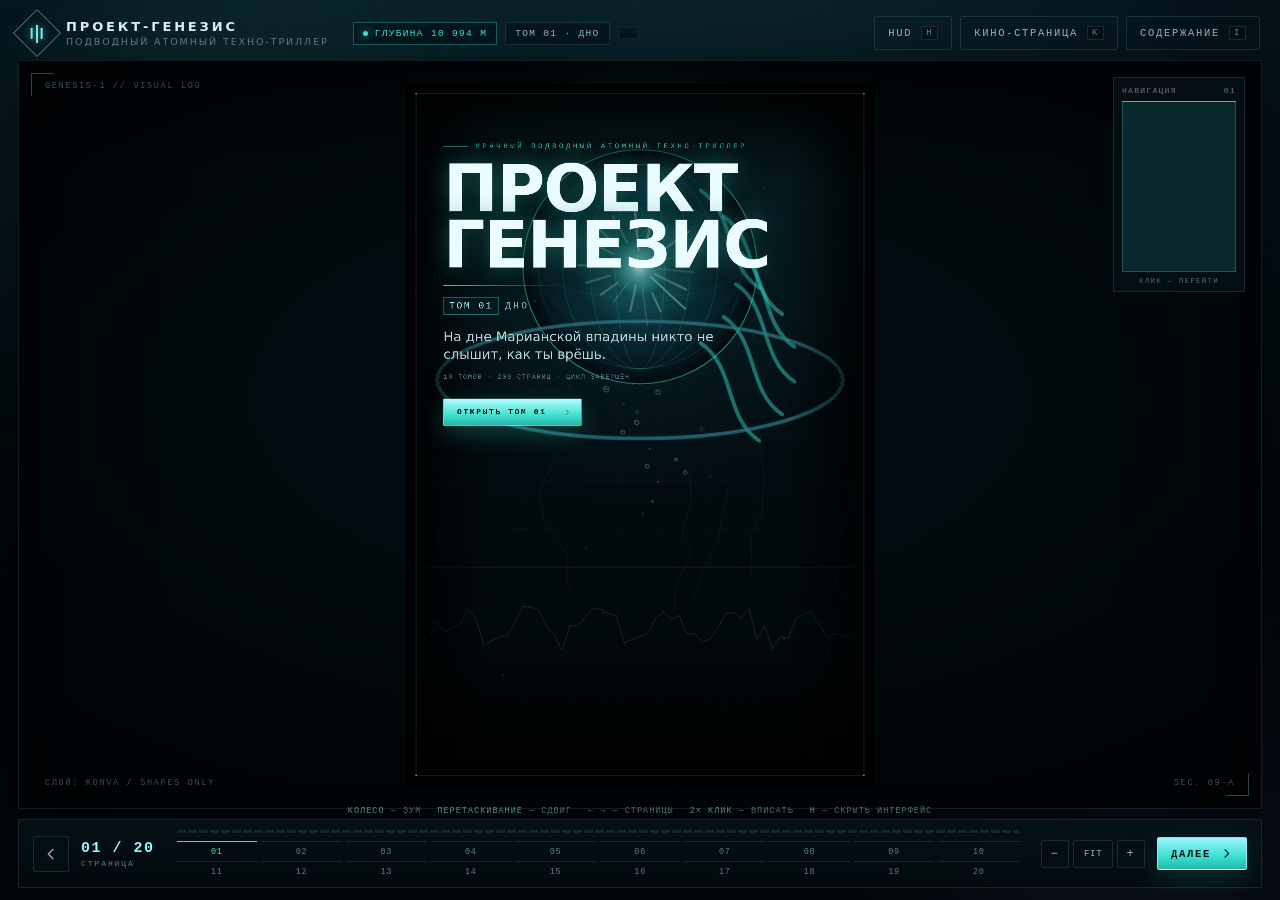
<file: index.html>
<!DOCTYPE html>
<html lang="ru">
<head>
<meta charset="utf-8">
<meta name="viewport" content="width=device-width, initial-scale=1, viewport-fit=cover">
<title>ПРОЕКТ-ГЕНЕЗИС · 10 томов × 20 страниц</title>
<meta name="description" content="Мрачный подводный атомный техно-триллер. Интерактивный комикс на Konva.js: графика из геометрии, текст поверх Canvas.">
<meta name="theme-color" content="#02080c">
<link rel="stylesheet" href="style.css">
</head>
<body>
<div class="app" id="app">

  <!-- фон: только CSS-градиенты, без изображений -->
  <div class="ambient" aria-hidden="true">
    <div class="ambient__glow ambient__glow--a"></div>
    <div class="ambient__glow ambient__glow--b"></div>
    <div class="ambient__grid"></div>
    <div class="ambient__scan"></div>
  </div>

  <!-- ======================================================= верхняя панель -->
  <header class="topbar">
    <div class="brand">
      <span class="brand__mark" aria-hidden="true">
        <i></i><i></i><i></i>
      </span>
      <span class="brand__text">
        <b>ПРОЕКТ-ГЕНЕЗИС</b>
        <small>подводный атомный техно-триллер</small>
      </span>
    </div>

    <div class="topbar__meta">
      <span class="tag tag--live"><i></i>ГЛУБИНА 10 994 М</span>
      <span class="tag" id="hud-vol-name">ТОМ 01 · ДНО</span>
      <span class="tag tag--muted" id="hud-place">станция «Генезис-1»</span>
    </div>

    <div class="topbar__actions">
      <button class="btn btn--ghost" id="btn-ui" type="button" aria-label="Скрыть интерфейс">
        <span>HUD</span><kbd>H</kbd>
      </button>
      <a class="btn btn--ghost" href="cine.html" title="Кинематографичная страница: Том 1, Страница 5">
        <span>Кино-страница</span><kbd>K</kbd>
      </a>
      <button class="btn btn--ghost" id="btn-index" type="button">
        <span>Содержание</span><kbd>I</kbd>
      </button>
    </div>
  </header>

  <!-- ======================================================== сцена (Konva) -->
  <main class="stage-wrap" id="stage-wrap">
    <div class="stage" id="stage" aria-label="Страница комикса"></div>

    <!-- Текст диалогов: HTML/CSS поверх Canvas, синхронизирован трансформом -->
    <div class="text-layer" id="text-layer" aria-live="polite"></div>

    <div class="lens" aria-hidden="true"></div>
    <div class="frame-hud" aria-hidden="true">
      <span class="frame-hud__tl">GENESIS‑1 // VISUAL LOG</span>
      <span class="frame-hud__tr" id="hud-zoom">100%</span>
      <span class="frame-hud__bl">СЛОЙ: KONVA / SHAPES ONLY</span>
      <span class="frame-hud__br">SEC. 09‑A</span>
    </div>

    <!-- кнопки-стрелки по краям -->
    <button class="edge-nav edge-nav--prev" data-nav="prev" type="button" aria-label="Назад">
      <svg viewBox="0 0 24 24" aria-hidden="true"><path d="M15 5 8 12l7 7"/></svg>
    </button>
    <button class="edge-nav edge-nav--next" data-nav="next" type="button" aria-label="Вперёд">
      <svg viewBox="0 0 24 24" aria-hidden="true"><path d="M9 5l7 7-7 7"/></svg>
    </button>

    <!-- мини-карта -->
    <aside class="minimap" aria-hidden="true">
      <div class="minimap__cap"><span>НАВИГАЦИЯ</span><span id="mini-pct">01</span></div>
      <canvas id="mini-canvas" width="132" height="198"></canvas>
      <div class="minimap__hint">клик — перейти</div>
    </aside>
  </main>

  <!-- ============================================================ нижний док -->
  <footer class="dock">
    <div class="dock__side">
      <button class="btn btn--icon" id="btn-prev" type="button" aria-label="Предыдущая страница">
        <svg viewBox="0 0 24 24" aria-hidden="true"><path d="M15 5 8 12l7 7"/></svg>
      </button>
      <div class="counter">
        <b id="hud-page" aria-live="polite">01 / 10</b>
        <span>СТРАНИЦА</span>
      </div>
    </div>

    <div class="track">
      <div class="track__bar"><div class="track__fill" id="progress-bar"></div></div>
      <div class="track__marks" id="page-marks"></div>
    </div>

    <div class="dock__side dock__side--right">
      <div class="zoom">
        <button class="btn btn--icon btn--sm" id="btn-zoom-out" type="button" aria-label="Уменьшить">−</button>
        <button class="btn btn--icon btn--sm btn--wide" id="btn-fit" type="button" aria-label="Вписать страницу">FIT</button>
        <button class="btn btn--icon btn--sm" id="btn-zoom-in" type="button" aria-label="Увеличить">+</button>
      </div>
      <button class="btn btn--primary" id="btn-next" type="button">
        <span>Далее</span>
        <svg viewBox="0 0 24 24" aria-hidden="true"><path d="M9 5l7 7-7 7"/></svg>
      </button>
    </div>
  </footer>

  <!-- =========================================================== подсказки -->
  <div class="hintbar" aria-hidden="true">
    <span><b>колесо</b> — зум</span>
    <span><b>перетаскивание</b> — сдвиг</span>
    <span><b>← →</b> — страницы</span>
    <span><b>2× клик</b> — вписать</span>
    <span><b>H</b> — скрыть интерфейс</span>
  </div>

  <!-- ============================================================ содержание -->
  <div class="index" id="index" aria-hidden="true" role="dialog" aria-label="Содержание">
    <div class="index__scrim"></div>
    <div class="index__panel">
      <header class="index__head">
        <div>
          <span class="kicker">АРХИВ СТАНЦИИ «ГЕНЕЗИС-1»</span>
          <h2>Содержание</h2>
        </div>
        <button class="btn btn--icon" id="index-close" type="button" aria-label="Закрыть">
          <svg viewBox="0 0 24 24" aria-hidden="true"><path d="M6 6l12 12M18 6 6 18"/></svg>
        </button>
      </header>

      <div class="index__body">
        <section class="index__vols">
          <h3>Тома · 10 × 20 страниц</h3>
          <ol class="vols" id="index-volumes"></ol>
          <p class="index__note">
            Полный цикл: 10 томов по 20 страниц — 200 страниц, все тома готовы.
            Тома 01–02 — предыстория; дальше — станция после взрыва, «Ярус-3» и финал.
          </p>
        </section>

        <section class="index__pages">
          <h3 id="index-vol-title">Страницы тома</h3>
          <div class="idx-pages" id="index-pages"></div>
        </section>
      </div>
    </div>
  </div>

</div>

<script src="vendor/konva.min.js"></script>
<script src="js/utils.js"></script>
<script src="js/figures.js"></script>
<script src="js/sets.js"></script>
<script src="js/shot.js"></script>
<script src="js/scenes.js"></script>
<script src="js/scenes2.js"></script>
<script src="js/scenes3.js"></script>
<script src="js/comicData.js"></script>
<script src="js/volumes.js"></script>
<script src="js/volumes2.js"></script>
<script src="js/compile.js"></script>
<script src="js/app.js"></script>
<script>
  window.addEventListener('DOMContentLoaded', function () {
    try {
      PG.App.init();
    } catch (err) {
      console.error(err);
      var n = document.createElement('div');
      n.className = 'fatal';
      n.textContent = 'Не удалось запустить движок: ' + err.message;
      document.body.appendChild(n);
    }
  });
</script>
</body>
</html>
</file>
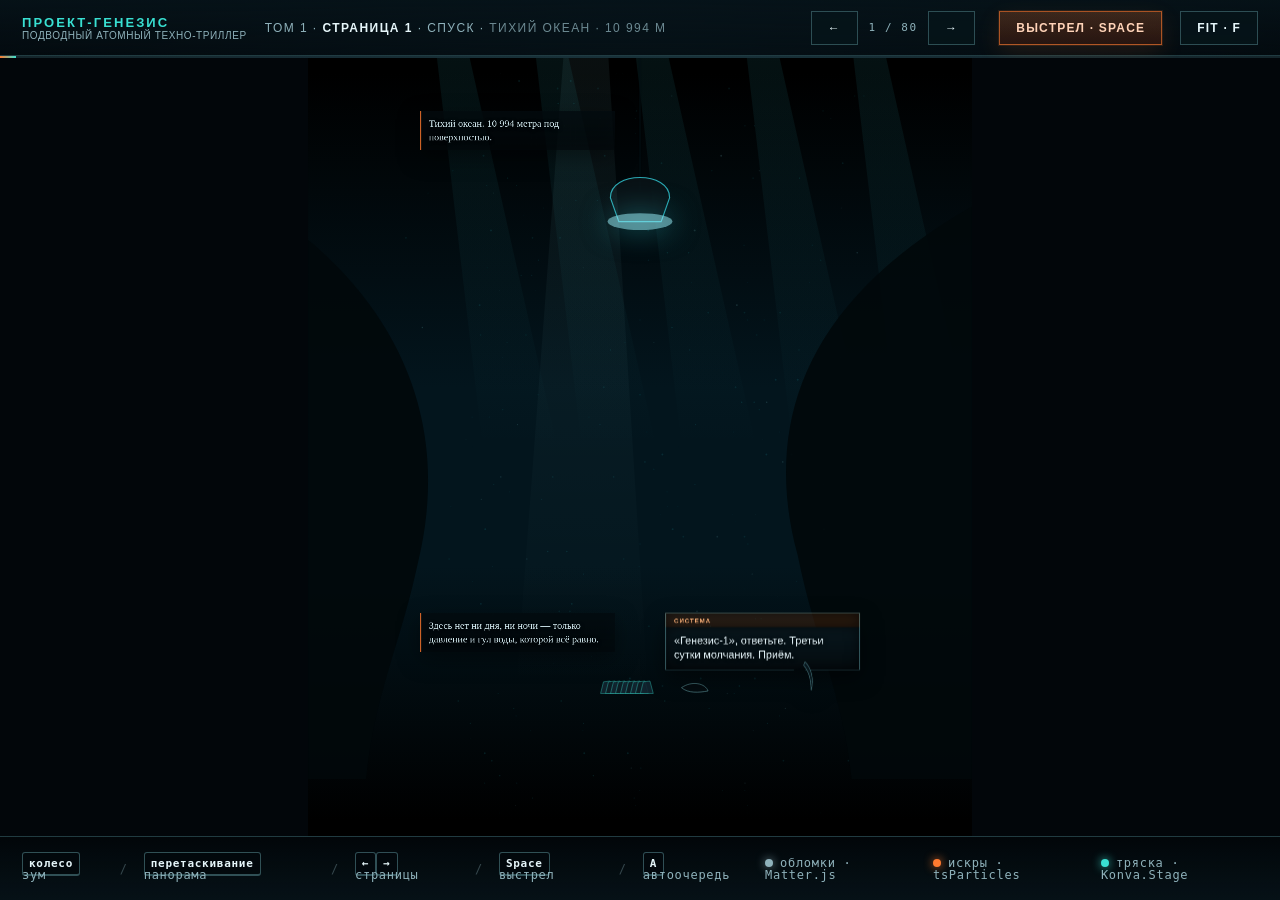
<file: cine.html>
<!doctype html>
<html lang="ru">
<head>
<meta charset="utf-8">
<meta name="viewport" content="width=device-width, initial-scale=1">
<title>ПРОЕКТ-ГЕНЕЗИС · Тома 1–8 — 80 страниц</title>
<meta name="description" content="Кинематографичный комикс на Konva.js: люди нарисованы кривыми Безье, обломки — на Matter.js, искры — на tsParticles, тряска экрана. Тома 1–6 целиком.">
<link rel="stylesheet" href="cine.css">
</head>
<body>
<div class="app">

  <header class="top">
    <div class="brand">ПРОЕКТ-ГЕНЕЗИС<small>подводный атомный техно-триллер</small></div>
    <div class="chapter">
      <span id="hud-vol">Том 1</span> ·
      <b id="hud-page">Страница 1</b> ·
      <span id="hud-title">Спуск</span> ·
      <span class="chapter__place" id="hud-place">Тихий океан</span>
    </div>
    <div class="spacer"></div>
    <div class="pager">
      <button class="btn btn--icon" id="btn-prev" type="button" aria-label="Предыдущая страница">←</button>
      <span class="pager__count" id="hud-counter">1 / 80</span>
      <button class="btn btn--icon" id="btn-next" type="button" aria-label="Следующая страница">→</button>
    </div>
    <button class="btn btn--fire" id="btn-fire" type="button">Выстрел · Space</button>
    <button class="btn" id="btn-fit" type="button">FIT · F</button>
  </header>

  <div class="progress"><i id="progress"></i></div>

  <main id="stage-wrap">
    <div id="stage"></div>
    <canvas id="physics" aria-hidden="true"></canvas>
    <div id="particles" aria-hidden="true"></div>
    <div id="text-layer"></div>
  </main>

  <footer class="dock">
    <span><kbd>колесо</kbd> зум</span>
    <span class="sep">/</span>
    <span><kbd>перетаскивание</kbd> панорама</span>
    <span class="sep">/</span>
    <span><kbd>←</kbd><kbd>→</kbd> страницы</span>
    <span class="sep">/</span>
    <span><kbd>Space</kbd> выстрел</span>
    <span class="sep">/</span>
    <span><kbd>A</kbd> автоочередь</span>
    <span class="legend">
      <span><i class="dot dot--matter"></i>обломки · Matter.js</span>
      <span><i class="dot dot--tsp"></i>искры · tsParticles</span>
      <span><i class="dot dot--shake"></i>тряска · Konva.Stage</span>
    </span>
  </footer>
</div>

<!-- движки: всё локально, без CDN -->
<script src="vendor/konva.min.js"></script>
<script src="vendor/matter.min.js"></script>
<script src="vendor/tsparticles.min.js"></script>
<script src="vendor/simplex-noise.js"></script>
<script src="vendor/chroma.min.js"></script>

<!-- постановка -->
<script src="js/cine/rig.js"></script>
<script src="js/cine/stage.js"></script>
<script src="js/cine/fx.js"></script>
<script src="js/cine/scene.js"></script>
<script src="js/cine/sets.js"></script>
<script src="js/cine/chapter1.js"></script>
<script src="js/cine/vol1.js"></script>
<script src="js/cine/vol2.js"></script>
<script src="js/cine/vol3.js"></script>
<script src="js/cine/vol4.js"></script>
<script src="js/cine/vol5.js"></script>
<script src="js/cine/vol6.js"></script>
<script src="js/cine/vol7.js"></script>
<script src="js/cine/vol8.js"></script>
<script src="js/cine/creatures.js"></script>
<script src="js/cine/app.js"></script>

<script>
  window.addEventListener('load', function () {
    try {
      window.Cine.App.init();
    } catch (err) {
      console.error('[cine] init failed', err);
      document.getElementById('stage-wrap').insertAdjacentHTML('beforeend',
        '<pre style="position:absolute;left:20px;bottom:20px;color:#ff9a8f;font:12px monospace;z-index:9">' +
        String(err && err.stack || err) + '</pre>');
    }
  });
</script>
</body>
</html>
</file>
<file: style.css>
/* ============================================================================
   ПРОЕКТ-ГЕНЕЗИС — интерфейс читалки
   Тёмная глубоководная палитра, тонкие линии, монотипные подписи.
   Никаких картинок: только цвет, градиенты и геометрия.
   ========================================================================== */

:root {
  --bg:        #02070b;
  --bg-2:      #04121a;
  --panel:     rgba(5, 18, 24, 0.72);
  --panel-2:   rgba(3, 12, 17, 0.9);
  --line:      rgba(120, 200, 210, 0.16);
  --line-hi:   rgba(157, 246, 255, 0.42);
  --ink:       #dbedf1;
  --ink-dim:   #8fb4bd;
  --ink-faint: #5c7d87;
  --teal:      #39e0d2;
  --cyan:      #9df6ff;
  --amber:     #ffb347;
  --violet:    #c6a8ff;
  --red:       #ff4b3e;
  --lime:      #9ef01a;
  --radius:    2px;
  --t:         .28s cubic-bezier(.2, .7, .2, 1);
  --font:      "Inter", "Helvetica Neue", "Segoe UI", system-ui, -apple-system, Arial, sans-serif;
  --mono:      "SFMono-Regular", "JetBrains Mono", "Roboto Mono", Consolas, "Liberation Mono", monospace;
}

* { box-sizing: border-box; }

html, body {
  height: 100%;
  margin: 0;
  padding: 0;
}

body {
  background: var(--bg);
  color: var(--ink);
  font-family: var(--font);
  overflow: hidden;
  -webkit-font-smoothing: antialiased;
  text-rendering: optimizeLegibility;
}

/* ------------------------------------------------------------------ каркас */
.app {
  position: fixed;
  inset: 0;
  display: grid;
  grid-template-rows: auto 1fr auto;
  grid-template-columns: 1fr;
  padding: 14px 18px 12px;
  gap: 10px;
  overflow: hidden;
  isolation: isolate;
}

/* --------------------------------------------------------------- окружение */
.ambient {
  position: absolute;
  inset: 0;
  z-index: -1;
  overflow: hidden;
  background:
    radial-gradient(120% 80% at 50% -10%, #0a2a33 0%, #04121a 42%, #010609 100%),
    linear-gradient(180deg, #030d12 0%, #01060a 100%);
}

.ambient__glow {
  position: absolute;
  width: 58vw;
  height: 58vw;
  border-radius: 50%;
  filter: blur(60px);
  opacity: .5;
  animation: drift 26s ease-in-out infinite alternate;
}
.ambient__glow--a {
  left: -14vw; top: -18vw;
  background: radial-gradient(circle, rgba(57,224,210,.20), rgba(57,224,210,0) 62%);
}
.ambient__glow--b {
  right: -18vw; bottom: -22vw;
  background: radial-gradient(circle, rgba(154,123,255,.16), rgba(154,123,255,0) 62%);
  animation-duration: 34s;
  animation-direction: alternate-reverse;
}
@keyframes drift {
  from { transform: translate3d(0, 0, 0) scale(1); }
  to   { transform: translate3d(3vw, 4vh, 0) scale(1.12); }
}

.ambient__grid {
  position: absolute;
  inset: -1px;
  background-image:
    linear-gradient(rgba(120, 200, 210, .055) 1px, transparent 1px),
    linear-gradient(90deg, rgba(120, 200, 210, .055) 1px, transparent 1px);
  background-size: 64px 64px;
  mask-image: radial-gradient(80% 70% at 50% 40%, #000 20%, transparent 80%);
  -webkit-mask-image: radial-gradient(80% 70% at 50% 40%, #000 20%, transparent 80%);
}

.ambient__scan {
  position: absolute;
  inset: 0;
  background: repeating-linear-gradient(180deg, rgba(0, 0, 0, .22) 0 1px, transparent 1px 4px);
  opacity: .35;
  mix-blend-mode: multiply;
  pointer-events: none;
}

/* ------------------------------------------------------------------ бренд */
.topbar {
  display: flex;
  align-items: center;
  gap: 18px;
  padding: 2px 2px 0;
  z-index: 6;
}

.brand { display: flex; align-items: center; gap: 12px; min-width: 0; }

.brand__mark {
  position: relative;
  width: 34px; height: 34px;
  display: grid;
  place-items: center;
  border: 1px solid var(--line-hi);
  background: rgba(4, 20, 26, .6);
  transform: rotate(45deg);
  flex: 0 0 auto;
}
.brand__mark i {
  position: absolute;
  width: 2px; height: 16px;
  background: var(--cyan);
  box-shadow: 0 0 10px var(--teal);
  opacity: .9;
}
.brand__mark i:nth-child(1) { transform: rotate(-45deg) translateX(-5px); height: 11px; }
.brand__mark i:nth-child(2) { transform: rotate(-45deg) translateY(1px); height: 18px; }
.brand__mark i:nth-child(3) { transform: rotate(-45deg) translateX(5px); height: 11px; }

.brand__text { display: flex; flex-direction: column; gap: 2px; min-width: 0; }
.brand__text b {
  font-size: 13px;
  letter-spacing: .22em;
  font-weight: 700;
  color: var(--ink);
  white-space: nowrap;
}
.brand__text small {
  font-size: 9.5px;
  letter-spacing: .2em;
  text-transform: uppercase;
  color: var(--ink-faint);
  white-space: nowrap;
}

.topbar__meta {
  display: flex;
  align-items: center;
  gap: 8px;
  margin-left: 6px;
  overflow: hidden;
  flex: 1 1 auto;
  min-width: 0;
}

.tag {
  font-family: var(--mono);
  font-size: 9.5px;
  letter-spacing: .14em;
  text-transform: uppercase;
  color: var(--ink-dim);
  border: 1px solid var(--line);
  padding: 5px 9px;
  white-space: nowrap;
  background: rgba(3, 12, 17, .5);
}
.tag--muted { color: var(--ink-faint); border-color: rgba(120, 200, 210, .09); }
.tag--live { color: var(--teal); border-color: rgba(57, 224, 210, .34); }
.tag--live i {
  display: inline-block;
  width: 5px; height: 5px;
  border-radius: 50%;
  background: var(--teal);
  margin-right: 7px;
  box-shadow: 0 0 8px var(--teal);
  animation: pulse 2.4s infinite;
}
@keyframes pulse {
  0%, 100% { opacity: 1; }
  50% { opacity: .25; }
}

.topbar__actions { display: flex; gap: 8px; flex: 0 0 auto; }

/* ------------------------------------------------------------------ кнопки */
.btn {
  text-decoration: none;
  font-family: var(--mono);
  font-size: 10.5px;
  letter-spacing: .16em;
  text-transform: uppercase;
  color: var(--ink-dim);
  background: rgba(4, 16, 22, .7);
  border: 1px solid var(--line);
  padding: 9px 13px;
  display: inline-flex;
  align-items: center;
  gap: 9px;
  cursor: pointer;
  transition: color var(--t), border-color var(--t), background var(--t), transform var(--t);
  border-radius: var(--radius);
  user-select: none;
}
.btn:hover { color: var(--cyan); border-color: var(--line-hi); background: rgba(9, 30, 38, .8); }
.btn:active { transform: translateY(1px); }
.btn:focus-visible { outline: 2px solid var(--teal); outline-offset: 2px; }

.btn kbd {
  font-family: var(--mono);
  font-size: 9px;
  padding: 1px 4px;
  border: 1px solid var(--line);
  color: var(--ink-faint);
  background: rgba(0, 0, 0, .3);
}

.btn svg {
  width: 13px; height: 13px;
  fill: none;
  stroke: currentColor;
  stroke-width: 2;
  stroke-linecap: round;
  stroke-linejoin: round;
  flex: 0 0 auto;
}

.btn--icon {
  padding: 0;
  width: 36px; height: 36px;
  justify-content: center;
}
.btn--icon svg { width: 16px; height: 16px; }
.btn--sm { width: 28px; height: 28px; font-size: 12px; }
.btn--wide { width: 40px; letter-spacing: .08em; font-size: 9px; }

.btn--ghost { background: transparent; }

.btn--primary {
  color: #02120f;
  background: linear-gradient(180deg, #9df6ff, #39e0d2 60%, #22b8ab);
  border-color: rgba(157, 246, 255, .8);
  font-weight: 700;
  box-shadow: 0 0 0 1px rgba(0, 0, 0, .4), 0 8px 30px rgba(57, 224, 210, .18);
}
.btn--primary:hover {
  color: #010a09;
  background: linear-gradient(180deg, #d9fbff, #6ff0e2 60%, #2fd0c0);
  border-color: #d9fbff;
}

/* ------------------------------------------------------------------- сцена */
.stage-wrap {
  position: relative;
  min-height: 0;
  border: 1px solid rgba(120, 200, 210, .12);
  background:
    radial-gradient(70% 60% at 50% 45%, rgba(8, 26, 33, .55), rgba(1, 6, 9, .9) 78%),
    #01060a;
  overflow: hidden;
  box-shadow: inset 0 0 120px rgba(0, 0, 0, .8), 0 20px 60px rgba(0, 0, 0, .5);
}

.stage {
  position: absolute;
  inset: 0;
  cursor: grab;
  touch-action: none;
}
.stage.is-grabbing { cursor: grabbing; }

/* Текстовый слой: тот же масштаб, что и у Konva-сцены */
.text-layer {
  position: absolute;
  left: 0; top: 0;
  transform-origin: 0 0;
  pointer-events: none;
  will-change: transform;
  z-index: 3;
  contain: layout style;
}

/* «Линза» и рамка-интерфейс */
.lens {
  position: absolute;
  inset: 0;
  pointer-events: none;
  background: radial-gradient(120% 100% at 50% 50%, rgba(0,0,0,0) 52%, rgba(0,0,0,.55) 100%);
  z-index: 4;
}
.frame-hud {
  position: absolute;
  inset: 12px;
  pointer-events: none;
  z-index: 5;
  font-family: var(--mono);
  font-size: 8.5px;
  letter-spacing: .2em;
  color: rgba(157, 246, 255, .32);
  text-transform: uppercase;
}
.frame-hud::before,
.frame-hud::after {
  content: "";
  position: absolute;
  width: 22px; height: 22px;
  border: 1px solid rgba(157, 246, 255, .28);
}
.frame-hud::before { left: 0; top: 0; border-right: 0; border-bottom: 0; }
.frame-hud::after { right: 0; bottom: 0; border-left: 0; border-top: 0; }

.frame-hud span { position: absolute; }
.frame-hud__tl { left: 14px; top: 8px; }
.frame-hud__tr { right: 14px; top: 8px; }
.frame-hud__bl { left: 14px; bottom: 8px; }
.frame-hud__br { right: 14px; bottom: 8px; }

/* ------------------------------------------------------------ края-стрелки */
.edge-nav {
  position: absolute;
  top: 50%;
  transform: translateY(-50%);
  width: 40px; height: 84px;
  background: linear-gradient(180deg, rgba(6, 22, 28, .1), rgba(6, 22, 28, .5));
  border: 1px solid rgba(120, 200, 210, .14);
  color: rgba(157, 246, 255, .55);
  display: grid;
  place-items: center;
  cursor: pointer;
  z-index: 7;
  transition: all var(--t);
  opacity: 0;
}
.stage-wrap:hover .edge-nav { opacity: 1; }
.edge-nav:hover { color: var(--cyan); border-color: var(--line-hi); background: rgba(9, 34, 42, .8); }
.edge-nav svg { width: 20px; height: 20px; fill: none; stroke: currentColor; stroke-width: 1.6; }
.edge-nav--prev { left: 10px; }
.edge-nav--next { right: 10px; }

/* --------------------------------------------------------------- мини-карта */
.minimap {
  position: absolute;
  right: 16px; top: 16px;
  width: 132px;
  padding: 8px 8px 6px;
  background: var(--panel);
  border: 1px solid var(--line);
  backdrop-filter: blur(6px);
  z-index: 6;
  opacity: 0;
  transform: translateY(-6px);
  transition: opacity var(--t), transform var(--t);
}
.stage-wrap:hover .minimap, body.ready .minimap { opacity: 1; transform: none; }
.minimap__cap {
  display: flex;
  justify-content: space-between;
  font-family: var(--mono);
  font-size: 8px;
  letter-spacing: .16em;
  color: var(--ink-faint);
  margin-bottom: 6px;
}
#mini-canvas { display: block; width: 114px; height: 171px; cursor: crosshair; }
.minimap__hint {
  font-family: var(--mono);
  font-size: 7.5px;
  letter-spacing: .16em;
  color: rgba(92, 125, 135, .8);
  text-align: center;
  margin-top: 5px;
  text-transform: uppercase;
}

/* -------------------------------------------------------------------- док */
.dock {
  display: grid;
  grid-template-columns: auto 1fr auto;
  align-items: center;
  gap: 22px;
  padding: 10px 14px;
  border: 1px solid rgba(120, 200, 210, .13);
  background: linear-gradient(180deg, rgba(6, 20, 26, .78), rgba(3, 10, 14, .9));
  backdrop-filter: blur(8px);
  z-index: 6;
}

.dock__side { display: flex; align-items: center; gap: 12px; }
.dock__side--right { justify-content: flex-end; }

.counter { display: flex; flex-direction: column; gap: 2px; font-family: var(--mono); }
.counter b { font-size: 15px; color: var(--cyan); letter-spacing: .1em; font-weight: 600; }
.counter b i { color: var(--ink-faint); font-style: normal; }
.counter span { font-size: 8px; letter-spacing: .24em; color: var(--ink-faint); }

.track { display: flex; flex-direction: column; gap: 8px; min-width: 0; }
.track__bar {
  position: relative;
  height: 3px;
  background: rgba(120, 200, 210, .12);
  overflow: hidden;
}
.track__bar::after {
  content: "";
  position: absolute;
  inset: 0;
  background: repeating-linear-gradient(90deg, transparent 0 9px, rgba(2, 7, 11, .9) 9px 11px);
}
.track__fill {
  height: 100%;
  width: 0%;
  background: linear-gradient(90deg, var(--teal), var(--cyan));
  box-shadow: 0 0 14px rgba(57, 224, 210, .6);
  transition: width .4s ease;
}
.track__marks {
  display: grid;
  grid-template-columns: repeat(10, 1fr);
  gap: 4px;
}
.track__marks button {
  font-family: var(--mono);
  font-size: 8.5px;
  letter-spacing: .08em;
  color: var(--ink-faint);
  background: transparent;
  border: 0;
  border-top: 1px solid rgba(120, 200, 210, .16);
  padding: 5px 0 0;
  cursor: pointer;
  transition: color var(--t), border-color var(--t);
}
.track__marks button:hover { color: var(--cyan); border-color: var(--line-hi); }
.track__marks button.is-active { color: var(--teal); border-color: var(--teal); }

.zoom { display: flex; align-items: center; gap: 4px; }

/* ---------------------------------------------------------------- подсказки */
.hintbar {
  position: absolute;
  left: 50%;
  bottom: 84px;
  transform: translateX(-50%);
  display: flex;
  gap: 16px;
  font-family: var(--mono);
  font-size: 8.5px;
  letter-spacing: .12em;
  color: rgba(92, 125, 135, .85);
  text-transform: uppercase;
  pointer-events: none;
  z-index: 5;
  white-space: nowrap;
  opacity: 0;
  transition: opacity .5s ease .2s;
}
body.ready .hintbar { opacity: 1; }
body.ui-hidden .hintbar { opacity: 0; }
.hintbar b { color: rgba(157, 246, 255, .55); font-weight: 500; }

/* ------------------------------------------------------------ текстовые блоки */
.tb {
  position: absolute;
  font-size: var(--size, 26px);
  line-height: 1.38;
  color: var(--ink);
  --accent: var(--cyan);
  letter-spacing: .004em;
  -webkit-font-smoothing: antialiased;
}

.tb__in {
  position: relative;
  padding: .82em 1em .9em;
  background:
    linear-gradient(180deg, rgba(3, 11, 16, .92), rgba(2, 8, 12, .86));
  border: 1px solid rgba(157, 246, 255, .26);
  border: 1px solid color-mix(in srgb, var(--accent) 34%, transparent);
  border-left: 3px solid var(--accent);
  box-shadow:
    0 18px 40px rgba(0, 0, 0, .55),
    inset 0 1px 0 rgba(255, 255, 255, .045);
  backdrop-filter: blur(2px);
}

.tb__in::before {
  content: "";
  position: absolute;
  left: -3px; top: -1px;
  width: 12px; height: 12px;
  border-top: 2px solid var(--accent);
  border-left: 2px solid var(--accent);
  opacity: .8;
}

.tb__head {
  display: flex;
  align-items: baseline;
  gap: .7em;
  margin-bottom: .42em;
}

.tb__kind {
  font-family: var(--mono);
  font-size: .52em;
  letter-spacing: .2em;
  text-transform: uppercase;
  color: rgba(230, 250, 255, .72);
  color: color-mix(in srgb, var(--accent) 72%, #ffffff);
  opacity: .72;
  white-space: nowrap;
}

.tb__who {
  font-family: var(--mono);
  font-size: .64em;
  font-weight: 700;
  letter-spacing: .16em;
  text-transform: uppercase;
  color: var(--accent);
  text-shadow: 0 0 18px rgba(157, 246, 255, .35);
  text-shadow: 0 0 18px color-mix(in srgb, var(--accent) 55%, transparent);
  white-space: nowrap;
}

.tb__text {
  font-size: 1em;
  color: #d9ecf0;
  text-wrap: pretty;
  hyphens: auto;
}

/* реплики — «жирнее» и светлее */
.tb--speech .tb__in {
  background:
    linear-gradient(180deg, rgba(5, 16, 21, .94), rgba(2, 9, 13, .9));
}
.tb--speech .tb__text {
  color: #eaf9fc;
  font-weight: 500;
}

/* радио — рамка-«сигнал» */
.tb--radio .tb__in {
  border-style: dashed;
  border-left-style: solid;
  background:
    repeating-linear-gradient(180deg, rgba(255, 224, 138, .035) 0 1px, transparent 1px 3px),
    linear-gradient(180deg, rgba(6, 14, 18, .93), rgba(3, 9, 12, .9));
}
.tb--radio .tb__kind::before { content: "(( "; }
.tb--radio .tb__kind::after  { content: " ))"; }

/* система — техно-панель */
.tb--system .tb__in {
  background: linear-gradient(180deg, rgba(4, 18, 12, .9), rgba(2, 10, 8, .88));
  border-left-width: 3px;
}
.tb--system .tb__text {
  font-family: var(--mono);
  font-size: .82em;
  line-height: 1.5;
  letter-spacing: .04em;
  color: #cdf7b0;
}

/* мизансцена — без плашки, «литературный» текст */
.tb--narration .tb__in {
  background: linear-gradient(180deg, rgba(2, 8, 12, .62), rgba(2, 8, 12, .42));
  border: 0;
  border-left: 2px solid color-mix(in srgb, var(--accent) 55%, transparent);
  box-shadow: none;
  backdrop-filter: blur(1px);
}
.tb--narration .tb__in::before { display: none; }
.tb--narration .tb__text {
  font-size: 1.02em;
  font-style: normal;
  line-height: 1.42;
  color: #cfe6ec;
}
.tb--narration .tb__kind { opacity: .45; }

.tb--accent .tb__text { color: var(--amber); }
.tb--accent .tb__in {
  border-left-color: var(--amber);
  background: linear-gradient(180deg, rgba(26, 14, 4, .68), rgba(12, 7, 3, .5));
}

/* за стеклом — приглушённый, «сквозь толщу» */
.tb--muffled .tb__text {
  color: #9dbfc6;
  filter: blur(.2px);
  letter-spacing: .01em;
}
.tb--muffled .tb__kind { color: #7d9aa2; }

/* «хвост» реплики */
.tb__in::after { display: none; }

/* ---------------------------------------------------------------- титульный */
.cover {
  position: absolute;
  left: 96px; top: 150px;
  width: 1010px;
  display: flex;
  flex-direction: column;
  gap: 0;
  pointer-events: auto;
}

.cover__kicker {
  font-family: var(--mono);
  font-size: 19px;
  letter-spacing: .34em;
  text-transform: uppercase;
  color: rgba(57, 224, 210, .8);
  margin-bottom: 26px;
  display: flex;
  align-items: center;
  gap: 18px;
}
.cover__kicker::before {
  content: "";
  width: 64px; height: 1px;
  background: rgba(57, 224, 210, .6);
}

.cover__title {
  margin: 0;
  font-size: 168px;
  line-height: .86;
  letter-spacing: -.02em;
  font-weight: 800;
  color: #eafcff;
  text-shadow:
    0 0 60px rgba(57, 224, 210, .35),
    0 24px 80px rgba(0, 0, 0, .8);
}
.cover__title::after {
  content: "";
  display: block;
  width: 320px; height: 3px;
  margin-top: 30px;
  background: linear-gradient(90deg, var(--teal), rgba(57, 224, 210, 0));
}

.cover__vol {
  display: flex;
  align-items: center;
  gap: 16px;
  margin-top: 28px;
  font-family: var(--mono);
  font-size: 24px;
  letter-spacing: .26em;
  color: var(--ink-dim);
  text-transform: uppercase;
}
.cover__vol span {
  padding: 8px 14px;
  border: 1px solid rgba(57, 224, 210, .5);
  color: var(--cyan);
  background: rgba(6, 26, 30, .7);
  letter-spacing: .18em;
}

.cover__tag {
  margin-top: 34px;
  max-width: 720px;
  font-size: 34px;
  line-height: 1.32;
  color: #bcd8de;
  font-weight: 300;
}

.cover__meta {
  margin-top: 26px;
  font-family: var(--mono);
  font-size: 17px;
  letter-spacing: .14em;
  color: var(--ink-faint);
  text-transform: uppercase;
}

.cover__cta {
  margin-top: 46px;
  align-self: flex-start;
  display: inline-flex;
  align-items: center;
  gap: 20px;
  padding: 22px 34px;
  font-family: var(--mono);
  font-size: 20px;
  letter-spacing: .22em;
  text-transform: uppercase;
  font-weight: 700;
  color: #01110e;
  background: linear-gradient(180deg, #b8fbff, #4ae6d6 55%, #23b6a9);
  border: 1px solid rgba(217, 251, 255, .9);
  cursor: pointer;
  box-shadow: 0 20px 60px rgba(57, 224, 210, .25);
  transition: transform var(--t), box-shadow var(--t), filter var(--t);
}
.cover__cta:hover {
  transform: translateY(-2px);
  filter: brightness(1.08);
  box-shadow: 0 26px 70px rgba(57, 224, 210, .35);
}
.cover__cta i {
  width: 34px; height: 1px;
  background: rgba(1, 17, 14, .6);
  position: relative;
}
.cover__cta i::after {
  content: "";
  position: absolute;
  right: 0; top: -4px;
  width: 9px; height: 9px;
  border-top: 1px solid rgba(1, 17, 14, .7);
  border-right: 1px solid rgba(1, 17, 14, .7);
  transform: rotate(45deg);
}

/* ---------------------------------------------------------------- содержание */
.index {
  position: fixed;
  inset: 0;
  z-index: 40;
  display: grid;
  place-items: center;
  pointer-events: none;
  opacity: 0;
  transition: opacity .3s ease;
}
body.index-open .index { opacity: 1; pointer-events: auto; }
.index__scrim {
  position: absolute;
  inset: 0;
  background: rgba(1, 6, 9, .82);
  backdrop-filter: blur(10px);
}
.index__panel {
  position: relative;
  width: min(1080px, 92vw);
  max-height: 86vh;
  background: linear-gradient(180deg, rgba(6, 20, 26, .96), rgba(2, 9, 13, .98));
  border: 1px solid var(--line-hi);
  box-shadow: 0 40px 120px rgba(0, 0, 0, .8);
  display: flex;
  flex-direction: column;
  transform: translateY(14px);
  transition: transform .3s cubic-bezier(.2, .8, .2, 1);
}
body.index-open .index__panel { transform: none; }

.index__head {
  display: flex;
  align-items: flex-start;
  justify-content: space-between;
  padding: 26px 28px 18px;
  border-bottom: 1px solid var(--line);
}
.kicker {
  font-family: var(--mono);
  font-size: 9px;
  letter-spacing: .28em;
  color: var(--teal);
  text-transform: uppercase;
}
.index__head h2 {
  margin: 8px 0 0;
  font-size: 32px;
  letter-spacing: .04em;
  font-weight: 700;
}

.index__body {
  display: grid;
  grid-template-columns: 300px 1fr;
  gap: 0;
  overflow: hidden;
  min-height: 0;
}
.index__vols, .index__pages { padding: 22px 26px; overflow-y: auto; }
.index__vols { border-right: 1px solid var(--line); }
.index__body h3 {
  font-family: var(--mono);
  font-size: 9.5px;
  letter-spacing: .24em;
  text-transform: uppercase;
  color: var(--ink-faint);
  margin: 0 0 14px;
}

.vols { list-style: none; margin: 0; padding: 0; display: flex; flex-direction: column; gap: 4px; }
.vols li {
  display: flex;
  align-items: center;
  gap: 10px;
  padding: 9px 10px;
  border: 1px solid transparent;
  font-size: 12.5px;
  color: var(--ink-faint);
}
.vols li b {
  font-family: var(--mono);
  font-size: 10px;
  color: var(--ink-faint);
  letter-spacing: .1em;
}
.vols li.is-current {
  border-color: rgba(57, 224, 210, .4);
  background: rgba(57, 224, 210, .07);
  color: var(--ink);
}
.vols li.is-current b { color: var(--teal); }
.vols li.is-plan { opacity: .55; }

.index__note {
  margin: 18px 0 0;
  font-size: 11.5px;
  line-height: 1.6;
  color: var(--ink-faint);
  border-left: 2px solid rgba(255, 179, 71, .5);
  padding-left: 12px;
}

.idx-pages { display: grid; grid-template-columns: 1fr 1fr; gap: 8px; }
.idx-page {
  display: grid;
  grid-template-columns: 34px 1fr;
  grid-template-rows: auto auto;
  gap: 2px 10px;
  text-align: left;
  padding: 12px 14px;
  background: rgba(4, 16, 21, .6);
  border: 1px solid rgba(120, 200, 210, .1);
  color: var(--ink-dim);
  cursor: pointer;
  transition: all var(--t);
  font-family: var(--font);
}
.idx-page:hover { border-color: var(--line-hi); background: rgba(9, 30, 38, .8); color: var(--ink); }
.idx-page__n {
  grid-row: span 2;
  font-family: var(--mono);
  font-size: 20px;
  color: rgba(157, 246, 255, .35);
  align-self: start;
}
.idx-page.is-active { border-color: var(--teal); background: rgba(57, 224, 210, .08); }
.idx-page.is-active .idx-page__n { color: var(--teal); }
.idx-page__p { font-size: 12.5px; line-height: 1.35; }
.idx-page__t { font-family: var(--mono); font-size: 9px; letter-spacing: .14em; color: var(--ink-faint); text-transform: uppercase; }

/* ---------------------------------------------------------------- анимации */
.is-turning .text-layer { opacity: 0; transition: opacity .14s ease; }
.text-layer { opacity: 1; transition: opacity .22s ease; }

body.ui-hidden .topbar,
body.ui-hidden .dock,
body.ui-hidden .minimap,
body.ui-hidden .frame-hud { opacity: 0; pointer-events: none; }
.topbar, .dock, .minimap, .frame-hud { transition: opacity .3s ease; }

/* ------------------------------------------------------------------ ошибка */
.fatal {
  position: fixed;
  left: 50%; top: 50%;
  transform: translate(-50%, -50%);
  padding: 18px 24px;
  background: #200a08;
  border: 1px solid #ff4b3e;
  color: #ffd9d4;
  font-family: var(--mono);
  font-size: 13px;
  z-index: 100;
  max-width: 70vw;
}

/* ------------------------------------------------------------------- адаптив */
@media (max-width: 1100px) {
  .topbar__meta .tag--muted { display: none; }
  .minimap { width: 104px; }
  #mini-canvas { width: 88px; height: 132px; }
  .hintbar { display: none; }
}

@media (max-width: 820px) {
  .app { padding: 8px; gap: 8px; }
  .topbar__meta .tag { display: none; }
  .brand__text small { display: none; }
  .minimap { display: none; }
  .dock { grid-template-columns: auto 1fr; gap: 10px; }
  .dock__side--right { grid-column: 1 / -1; justify-content: space-between; }
  .track__marks { display: none; }
  .zoom { display: none; }
  .edge-nav { display: none; }
  .index__body { grid-template-columns: 1fr; }
  .index__vols { display: none; }
  .idx-pages { grid-template-columns: 1fr; }
  .btn span { display: none; }
  .btn kbd { display: none; }
}

@media (prefers-reduced-motion: reduce) {
  .ambient__glow { animation: none; }
  * { transition-duration: .01ms !important; }
}


/* ============================================================================
   ДОПОЛНЕНИЯ: текстовые хвосты, томы, микроправки
   ========================================================================== */

/* хвост реплики: тонкая линия от плашки к говорящему */
.tb__tail {
  position: absolute;
  display: block;
  height: 1px;
  background: linear-gradient(90deg, rgba(157, 246, 255, .55), rgba(157, 246, 255, .16) 72%, transparent);
  background: linear-gradient(90deg,
    color-mix(in srgb, var(--accent) 70%, transparent),
    color-mix(in srgb, var(--accent) 22%, transparent) 72%,
    transparent);
  transform-origin: 0 50%;
  pointer-events: none;
  opacity: .85;
}
.tb__tail::before {
  content: "";
  position: absolute;
  left: 0; top: -2px;
  width: 5px; height: 5px;
  border-radius: 50%;
  background: var(--accent);
  box-shadow: 0 0 10px rgba(157, 246, 255, .5);
  box-shadow: 0 0 10px color-mix(in srgb, var(--accent) 70%, transparent);
}

/* точка-маркер у говорящего: «радарный» пульс */
.tb__world {
  position: absolute;
  width: 0; height: 0;
  pointer-events: none;
}
.tb__world::before,
.tb__world::after {
  content: "";
  position: absolute;
  left: -7px; top: -7px;
  width: 14px; height: 14px;
  border-radius: 50%;
  border: 1px solid rgba(157, 246, 255, .55);
  animation: ping 2.6s ease-out infinite;
}
.tb__world::after {
  animation-delay: 1.3s;
}
.tb__world b {
  position: absolute;
  left: -3px; top: -3px;
  width: 6px; height: 6px;
  border-radius: 50%;
  background: rgba(217, 251, 255, .9);
  box-shadow: 0 0 14px rgba(157, 246, 255, .9);
  display: block;
}
@keyframes ping {
  0%   { transform: scale(.4); opacity: .9; }
  70%  { opacity: 0; }
  100% { transform: scale(2.4); opacity: 0; }
}

/* выравнивание блоков вправо */
.tb--right { text-align: right; }
.tb--right .tb__head { flex-direction: row-reverse; }
.tb--right .tb__in {
  border-left: 1px solid color-mix(in srgb, var(--accent) 34%, transparent);
  border-right: 3px solid var(--accent);
}
.tb--right .tb__in::before {
  left: auto; right: -3px;
  border-left: 0;
  border-right: 2px solid var(--accent);
}
.tb--right .tb__tail {
  background: linear-gradient(270deg,
    color-mix(in srgb, var(--accent) 70%, transparent),
    color-mix(in srgb, var(--accent) 22%, transparent) 72%,
    transparent);
  transform-origin: 100% 50%;
}

/* лёгкий «дыхательный» сдвиг текстовых блоков — оживляет статичную сцену */
@keyframes tbBreath {
  0%, 100% { transform: translateY(0); }
  50%      { transform: translateY(-2px); }
}
.tb__in { animation: tbBreath 9s ease-in-out infinite; }
.tb:nth-child(2n) .tb__in { animation-duration: 11s; animation-delay: -3s; }
.tb:nth-child(3n) .tb__in { animation-duration: 13s; animation-delay: -6s; }

/* томы в содержании */
.vols li {
  display: grid;
  grid-template-columns: 30px 1fr auto;
  align-items: center;
}
.vols li em {
  font-family: var(--mono);
  font-style: normal;
  font-size: 8px;
  letter-spacing: .1em;
  text-transform: uppercase;
  color: var(--ink-faint);
}
.vols li.is-current em { color: var(--teal); }
.vols li.is-current { cursor: pointer; }

/* титульный экран: увеличенный кегль на широких экранах */
@media (min-width: 1500px) {
  .cover { left: 90px; top: 120px; }
}

/* в «читальном» режиме титул полностью убран */
body.reading .cover { display: none; }
body.reading .text-layer { pointer-events: none; }

@media (prefers-reduced-motion: reduce) {
  .tb__in, .tb__world::before, .tb__world::after { animation: none; }
}


/* --------------------------------------------------------------- мобильный */
@media (max-width: 640px) {
  .cover { left: 60px; top: 120px; width: 1080px; }
  .cover__title { font-size: 150px; }
  .cover__tag { font-size: 30px; max-width: 900px; }
  .cover__kicker { font-size: 17px; }
  .cover__cta { font-size: 18px; padding: 20px 28px; }
  .dock { padding: 8px 10px; }
  .counter b { font-size: 13px; }
  .brand__text b { font-size: 11px; letter-spacing: .16em; }
}
</file>
<file: cine.css>
/* ============================================================================
   ПРОЕКТ-ГЕНЕЗИС · КИНО  —  тема страницы
   Тёмная глубоководная палитра, комиксовые пузыри в HTML/CSS.
   ========================================================================== */
:root {
  --bg: #03070b;
  --bg2: #061118;
  --ink: #e6f6fa;
  --muted: #8fb2bb;
  --accent: #ff7a2f;
  --cyan: #39e0d2;
  --line: rgba(157, 246, 255, .18);
  --mono: "SFMono-Regular", "JetBrains Mono", Menlo, Consolas, monospace;
  --sans: "Inter", "Segoe UI", "Helvetica Neue", Arial, sans-serif;
  --serif: "Georgia", "Times New Roman", serif;
}

* { box-sizing: border-box; }

html, body {
  margin: 0;
  height: 100%;
  background: radial-gradient(120% 80% at 50% 0%, #0a1e27 0%, #03070b 62%, #010305 100%);
  color: var(--ink);
  font-family: var(--sans);
  overflow: hidden;
}

/* --------------------------------------------------------------- каркас */
.app {
  display: grid;
  grid-template-rows: 56px 2px 1fr 64px;
  height: 100%;
}

.top {
  display: flex;
  align-items: center;
  gap: 18px;
  padding: 0 22px;
  border-bottom: 1px solid var(--line);
  background: linear-gradient(180deg, rgba(6, 18, 24, .92), rgba(3, 9, 13, .6));
  backdrop-filter: blur(8px);
}

.brand {
  font-weight: 800;
  letter-spacing: .16em;
  font-size: 13px;
  color: var(--cyan);
  white-space: nowrap;
}
.brand small {
  display: block;
  letter-spacing: .06em;
  font-weight: 400;
  font-size: 10px;
  color: var(--muted);
  text-transform: uppercase;
}
.chapter {
  font-size: 12px;
  letter-spacing: .12em;
  color: var(--muted);
  text-transform: uppercase;
}
.chapter b { color: var(--ink); font-weight: 700; }
.chapter__place { color: rgba(143, 178, 187, .75); }

.pager {
  display: flex;
  align-items: center;
  gap: 8px;
  margin-right: 6px;
}
.pager__count {
  font: 500 11px/1 var(--mono);
  letter-spacing: .14em;
  color: var(--muted);
  min-width: 54px;
  text-align: center;
}
.btn--icon {
  padding: 8px 12px;
  font-size: 15px;
  line-height: 1;
  letter-spacing: 0;
}

.progress {
  position: relative;
  height: 2px;
  background: rgba(157, 246, 255, .1);
  z-index: 8;
}
.progress i {
  position: absolute;
  left: 0; top: 0;
  height: 100%;
  width: 10%;
  background: linear-gradient(90deg, var(--accent), var(--cyan));
  transition: width .35s cubic-bezier(.2, .8, .2, 1);
}
.spacer { flex: 1; }

.btn {
  appearance: none;
  border: 1px solid rgba(157, 246, 255, .26);
  background: rgba(6, 20, 26, .8);
  color: var(--ink);
  font: 600 12px/1 var(--sans);
  letter-spacing: .1em;
  text-transform: uppercase;
  padding: 10px 16px;
  cursor: pointer;
  transition: background .18s, border-color .18s, transform .12s;
}
.btn:hover { background: rgba(57, 224, 210, .14); border-color: rgba(57, 224, 210, .5); }
.btn:active { transform: translateY(1px); }
.btn--fire {
  border-color: rgba(255, 122, 47, .6);
  color: #ffd3b8;
  background: linear-gradient(180deg, rgba(255, 122, 47, .22), rgba(120, 38, 10, .3));
  box-shadow: 0 0 0 1px rgba(255, 122, 47, .12), 0 8px 24px rgba(255, 122, 47, .12);
}
.btn--fire:hover { background: linear-gradient(180deg, rgba(255, 122, 47, .34), rgba(140, 46, 12, .4)); }

/* ------------------------------------------------------------ сцена */
#stage-wrap {
  position: relative;
  overflow: hidden;
  cursor: grab;
  background:
    radial-gradient(60% 40% at 50% 30%, rgba(16, 46, 58, .55), rgba(2, 6, 9, 0) 70%),
    #02060a;
}
#stage-wrap:active { cursor: grabbing; }

#stage { position: absolute; inset: 0; }
#stage .konvajs-content { background: #02060a; }

#physics {
  position: absolute;
  left: 0; top: 0;
  transform-origin: 0 0;
  pointer-events: none;
  z-index: 4;
  will-change: transform;
}

#particles {
  position: absolute;
  left: 0; top: 0;
  width: 1200px; height: 1800px;
  transform-origin: 0 0;
  pointer-events: none;
  z-index: 5;
  will-change: transform;
}

/* -------------------------------------------------- HTML-слой пузырей */
#text-layer {
  position: absolute;
  left: 0; top: 0;
  width: 1200px;
  height: 1800px;
  transform-origin: 0 0;
  pointer-events: none;
  z-index: 6;
  will-change: transform;
}

.bubble {
  position: absolute;
  color: var(--ink);
  filter: drop-shadow(0 18px 26px rgba(0, 0, 0, .55));
}

.bubble__who {
  font: 800 15px/1 var(--sans);
  letter-spacing: .14em;
  text-transform: uppercase;
  color: var(--accent);
  margin-bottom: 8px;
}

.bubble__text {
  font: 500 26px/1.3 var(--sans);
  color: #eafaff;
  text-shadow: 0 2px 10px rgba(0, 0, 0, .8);
}

/* реплика — комиксовый «пузырь» с рваным краем */
.bubble--speech .bubble__text,
.bubble--speech .bubble__who {
  position: relative;
  background: linear-gradient(180deg, rgba(9, 24, 31, .96), rgba(4, 12, 16, .94));
  border: 2px solid rgba(157, 246, 255, .32);
  padding: 16px 20px 18px;
  box-shadow: inset 0 0 30px rgba(0, 0, 0, .6), 0 0 0 1px rgba(0, 0, 0, .5);
}
.bubble--speech .bubble__who {
  background: rgba(255, 122, 47, .16);
  border-bottom: 0;
  padding: 9px 20px 8px;
  color: #ffb37a;
  margin-bottom: 0;
}
.bubble--speech .bubble__text {
  border-top: 0;
  clip-path: polygon(0 0, 100% 0, 100% 100%, 72% 100%, 70% 96%, 66% 100%, 0 100%);
}

.bubble--accent .bubble__text { color: #ffd9c4; }
.bubble--accent .bubble__who { color: #ff8f4d; }

/* мизансцена — «литературная» плашка без рамки */
.bubble--narration .bubble__text {
  font: 400 24px/1.38 var(--serif);
  color: #cfe6ec;
  background: linear-gradient(180deg, rgba(3, 11, 15, .8), rgba(2, 7, 10, .6));
  border-left: 3px solid rgba(255, 122, 47, .8);
  padding: 14px 18px;
}

/* хвост пузыря */
.bubble__tail {
  position: absolute;
  right: 18%;
  bottom: -54px;
  width: 56px;
  height: 76px;
  fill: rgba(9, 24, 31, .96);
  stroke: rgba(157, 246, 255, .32);
  stroke-width: 2;
  transform: rotate(8deg);
}

/* ------------------------------------------------------------ подвал */
.dock {
  display: flex;
  align-items: center;
  gap: 16px;
  padding: 0 22px;
  border-top: 1px solid var(--line);
  background: linear-gradient(0deg, rgba(6, 18, 24, .95), rgba(3, 9, 13, .55));
  font: 500 12px/1 var(--mono);
  color: var(--muted);
  letter-spacing: .06em;
}
.dock kbd {
  font: 600 11px/1 var(--mono);
  border: 1px solid rgba(157, 246, 255, .3);
  border-bottom-width: 2px;
  border-radius: 3px;
  padding: 4px 6px;
  color: var(--ink);
  background: rgba(2, 8, 12, .8);
}
.dock .sep { opacity: .35; }
.dock .legend { margin-left: auto; display: flex; gap: 18px; align-items: center; }
.dot {
  display: inline-block;
  width: 8px; height: 8px;
  border-radius: 50%;
  margin-right: 7px;
  vertical-align: middle;
}
.dot--matter { background: #8fb2bb; box-shadow: 0 0 10px rgba(143, 178, 187, .8); }
.dot--tsp { background: var(--accent); box-shadow: 0 0 10px rgba(255, 122, 47, .9); }
.dot--shake { background: var(--cyan); box-shadow: 0 0 10px rgba(57, 224, 210, .9); }

@media (max-width: 820px) {
  .app { grid-template-rows: 48px 2px 1fr 56px; }
  .chapter { display: none; }
  .legend { display: none; }
}
</file>
